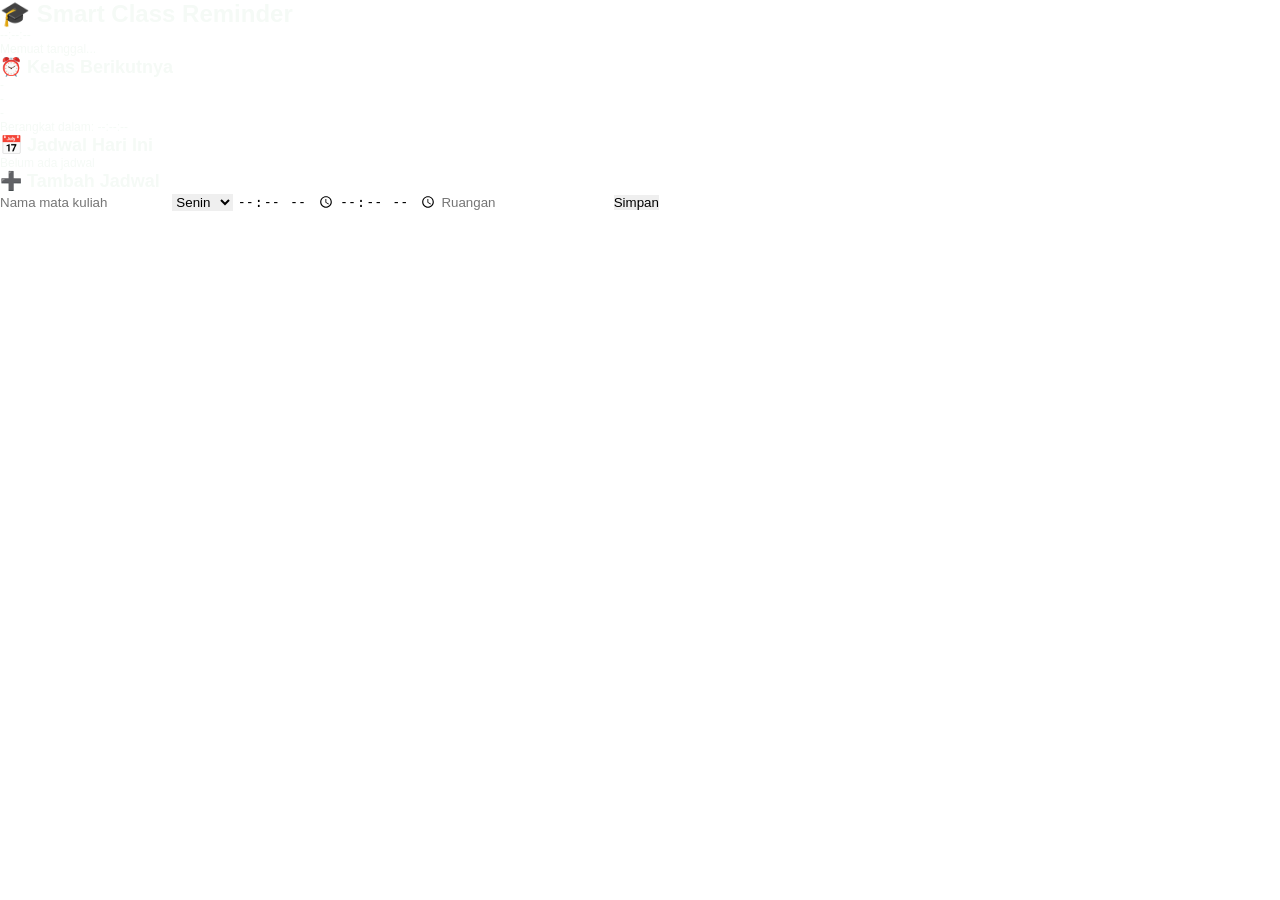
<file: Index.html>
<!DOCTYPE html>
<html lang="id">
<head>
    <meta charset="UTF-8">
    <meta name="viewport" content="width=device-width, initial-scale=1.0">
    <title>Smart Class Reminder</title>
    <link rel="stylesheet" href="style.css">
</head>
<body>

    <!-- Header: Jam & Tanggal -->
    <div class="header">
        <h1>🎓 Smart Class Reminder</h1>
        <p id="jam">--:--:--</p>
        <p id="tanggal">Memuat tanggal...</p>
    </div>

    <!-- Kelas Berikutnya -->
    <div class="card">
        <h2>⏰ Kelas Berikutnya</h2>
        <p id="nama-matkul">-</p>
        <p id="jam-matkul">-</p>
        <p id="ruangan">-</p>
        <p>Berangkat dalam: <span id="countdown">--:--:--</span></p>
    </div>

    <!-- Jadwal Hari Ini -->
    <div class="card">
        <h2>📅 Jadwal Hari Ini</h2>
        <ul id="list-jadwal">
            <li>Belum ada jadwal</li>
        </ul>
    </div>

    <!-- Tambah Jadwal -->
    <div class="card">
        <h2>➕ Tambah Jadwal</h2>
        <input type="text" id="input-matkul" placeholder="Nama mata kuliah">
        <select id="input-hari">
            <option value="1">Senin</option>
            <option value="2">Selasa</option>
            <option value="3">Rabu</option>
            <option value="4">Kamis</option>
            <option value="5">Jumat</option>
        </select>
        <input type="time" id="input-jam-mulai">
        <input type="time" id="input-jam-selesai">
        <input type="text" id="input-ruangan" placeholder="Ruangan">
        <button onclick="tambahJadwal()">Simpan</button>
    </div>

    <script src="script.js"></script>
</body>
</html>
</file>
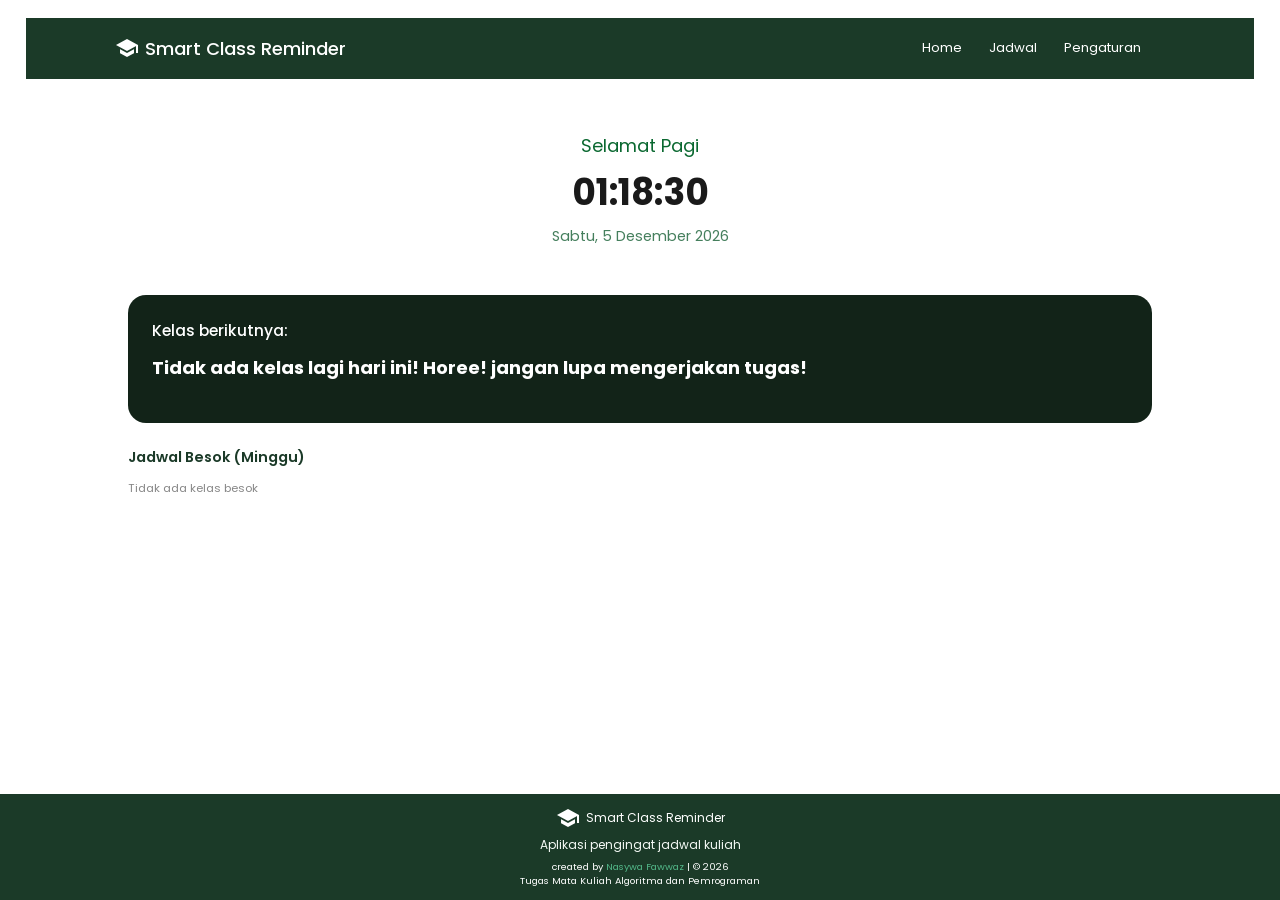
<file: index.html>
<!DOCTYPE html>
<html>
    <head>
        <meta name="viewport" content="width=device-width, initial-scale=1.0">
        <title> Smart Class Reminder </title>
        <!-- fonts -->
        <link rel="preconnect" href="https://fonts.gstatic.com" crossorigin>
        <link href="https://fonts.googleapis.com/css2?family=Poppins:wght@100;400;500;700&display=swap" rel="stylesheet">
        <link rel="preconnect" href="https://fonts.googleapis.com">
        
        <!-- icon -->
        <link href="https://fonts.googleapis.com/icon?family=Material+Icons" rel="stylesheet">   

         <link rel="stylesheet" href="style.css" />
    
        
        </head>
    <body>
        <div class="wrapper">
        <!-- Navigation bar -->
        <nav class = "nav">
            <a href="#" class="navbar-logo"> <span class="material-icons ">school</span> Smart Class Reminder </a>
        <div class="navbar">
            <a href="#" >Home</a>
            <a href="jadwal.html">Jadwal</a> 
            <a href= "pengaturan.html"> Pengaturan </a>
        </div>

        <div class="navbar-icons">
            <a href="#" > <span class="material-icons burger-icons">menu</span> </a>
        </div>
        </nav>
        <!-- Navigation bar selesai -->
        
        <div class="content">
        <!-- content 1 -->
        <!-- hero section -->
        <div class="hero-section">
         <div class="greeting" id="greeting"> Selamat Pagi!</div>
         <div class="jam" id="jam">  
         00:00:00 </div>
         <div class="tanggal" id="tanggal"> 
         00-00-0000 </div>
        </div>
        <!-- hero section selesai -->
        <!-- bagian jadwal mulai -->
        <div class="jadwal-next">
            <h2 class="kelas-berikutnya"> Kelas berikutnya: </h2>
            <div class="jadwal-kelas">
                <p class="nama-matkul" id="nama-matkul"> - </p>
                <p class="jam-kelas" id="jam-kelas"> - </p>
                <p class="ruangan-kelas" id="ruangan-kelas"> - </p>
            </div>
            <div class="countdown" id="countdown">
                <p id="tulisan-berangkat">Berangkat dalam:</p>
                <p class="countdown-timer" id="countdown-timer"> 00:00:00 </p>
            </div>
            
        </div>
        <!-- bagian jadwal selesai -->
        <!-- list jadwal hari ini-->
         <div class="jadwal-hari-ini" id="jadwal-hari-ini"></div>
        <!-- jadwal hari ini selesai -->
        <!-- jadwal besok-->
        <div class="jadwal-besok-wrap" id="jadwal-besok"></div>
        <!-- jadwal besok selesai -->
         </div>
        <!-- content 1 selesai -->

        <!-- footer -->
        <footer>
    <div class="footer">
        <div class="footer-logo"> 
            <span class="material-icons">school</span> 
            Smart Class Reminder 
        </div>   
        <div class="footer-description">
            <p>Aplikasi pengingat jadwal kuliah</p>
        </div>
        <div class="footer-created">
            <p>created by <a href="#">Nasywa Fawwaz</a> | &copy; 2026</p>
            <p>Tugas Mata Kuliah Algoritma dan Pemrograman</p>
        </div>
    </div>
        </footer>
        <!-- footer selesai -->
        </div>
        <!-- javascript -->
            <script src="script.js" ></script>
        </div>
    </body>
</html>
</file>
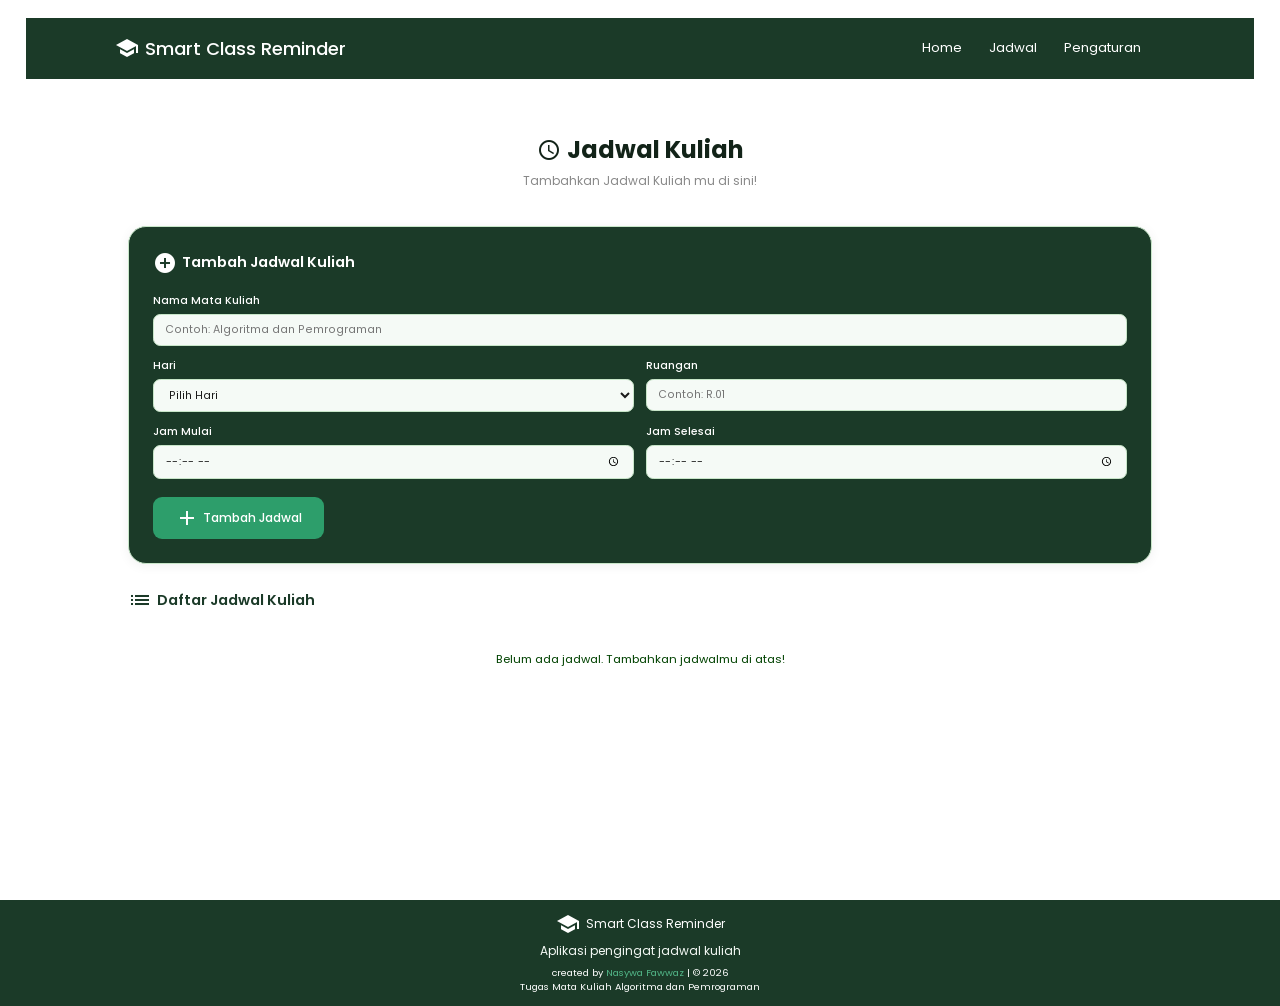
<file: jadwal.html>
<!DOCTYPE html>
<html>
    <head>
        <meta name="viewport" content="width=device-width, initial-scale=1.0">
        <title> Smart Class Reminder </title>
        <!-- fonts -->
        <link rel="preconnect" href="https://fonts.gstatic.com" crossorigin>
        <link href="https://fonts.googleapis.com/css2?family=Poppins:wght@100;400;500;700&display=swap" rel="stylesheet">
        <link rel="preconnect" href="https://fonts.googleapis.com">
        
        <!-- icon -->
        <link href="https://fonts.googleapis.com/icon?family=Material+Icons" rel="stylesheet">   

         <link rel="stylesheet" href="style.css" />
    
        
        </head>
    <body>
        <div class="wrapper">
        <!-- Navigation bar -->
        <nav class = "nav">
            <a href="#" class="navbar-logo"> <span class="material-icons ">school</span> Smart Class Reminder </a>
        <div class="navbar">
            <a href="index.html" >Home</a>
            <a href="jadwal.html">Jadwal</a> 
            <a href= "pengaturan.html"> Pengaturan </a>
        </div>

        <div class="navbar-icons">
            <a href="#" > <span class="material-icons burger-icons">menu</span> </a>
        </div>
        </nav>
        <!-- Navigation bar selesai -->
        
        <!-- content 1 -->
        <div class="content">
            <!--header  -->
            <div class ="page-header">
                <h1 class="page-title">
                    <span class="material-icons">schedule</span>
                    Jadwal Kuliah
                </h1>
                <p class="page-sub">Tambahkan Jadwal Kuliah mu di sini!</p>
            </div>
            <!-- buattambah jadwal-->
            <div class="form-card">
                <h2 class="form-judul">
                    <span class="material-icons">add_circle</span>
                    Tambah Jadwal Kuliah
                </h2>
                <div class="form-grid">
                    <div class="form-group full">
                        <label for="input-matkul">Nama Mata Kuliah</label>
                        <input type="text" id="input-matkul" placeholder="Contoh: Algoritma dan Pemrograman"/>
                    </div>
                    <div class="form-group">
                        <label for="input-hari">Hari</label>
                        <select id="input-hari">
                            <option value="">Pilih Hari</option>
                            <option value="0">Minggu</option>
                            <option value="1">Senin</option>
                            <option value="2">Selasa</option>
                            <option value="3">Rabu</option>
                            <option value="4">Kamis</option>
                            <option value="5">Jumat</option>
                            <option value="6">Sabtu</option>
                        </select>
                    </div>
                    <div class="form-group">
                        <label for="input-ruangan">Ruangan</label>
                        <input type="text" id="input-ruangan" placeholder="Contoh: R.01"/>
                    </div>
                    <div class="form-group">
                        <label for="input-jam-mulai">Jam Mulai</label>
                        <input type="time" id="input-jam-mulai" />
                    </div>
                    <div class="form-group">
                        <label for ="input-jam-selesai">Jam Selesai</label>
                        <input type="time" id="input-jam-selesai"/>
                    </div>
                </div>
                <div id="form-error" class="form-error" style = "display:none;"></div> 
            <button class="tombol-tambah" id="tombol-tambah">
                <span class="material-icons">add</span>
                Tambah Jadwal 
            </button>
            </div>

            <!--notif ninung ninung-->
            <div class="toast" id="toast"></div>

            <!-- list jadwalll-->
             <div class="list-section">
                <h2 class="list-judul">
                    <span class="material-icons">list</span>
                    Daftar Jadwal Kuliah
                </h2>
                <div id="list-jadwal">
                    
                </div>
             </div>
            </div>
        </div>
        <!-- content 1 selesai -->

        </div>
        <!-- footer -->
        <footer>
    <div class="footer">
        <div class="footer-logo"> 
            <span class="material-icons">school</span> 
            Smart Class Reminder 
        </div>   
        <div class="footer-description">
            <p>Aplikasi pengingat jadwal kuliah</p>
        </div>
        <div class="footer-created">
            <p>created by <a href="#">Nasywa Fawwaz</a> | &copy; 2026</p>
            <p>Tugas Mata Kuliah Algoritma dan Pemrograman</p>
        </div>
    </div>
        </footer>
        <!-- footer selesai -->
        </div>
        <!-- javascript -->
            <script src="jadwal.js" ></script>
    </body>
</html>
</file>
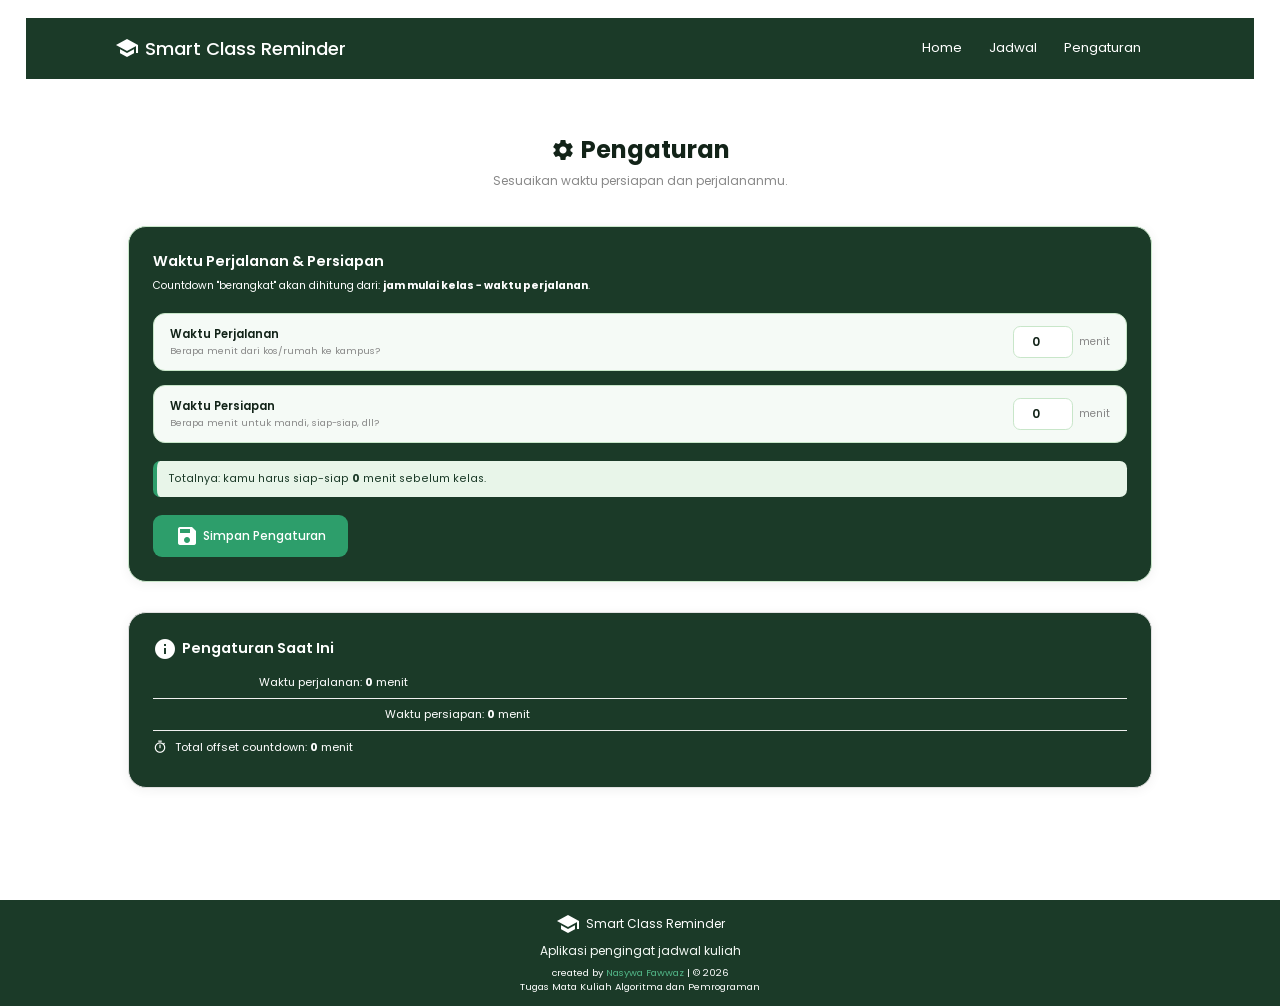
<file: pengaturan.html>
<!DOCTYPE html>
<html>
    <head>
        <meta name="viewport" content="width=device-width, initial-scale=1.0">
        <title> Smart Class Reminder </title>
        <!-- fonts -->
        <link rel="preconnect" href="https://fonts.gstatic.com" crossorigin>
        <link href="https://fonts.googleapis.com/css2?family=Poppins:wght@100;400;500;700&display=swap" rel="stylesheet">
        <link rel="preconnect" href="https://fonts.googleapis.com">
        
        <!-- icon -->
        <link href="https://fonts.googleapis.com/icon?family=Material+Icons" rel="stylesheet">   

         <link rel="stylesheet" href="style.css" />
    
        
        </head>
    <body>
        <!-- Navigation bar -->
        <div class="wrapper">
        <nav class = "nav">
            <a href="#" class="navbar-logo"> <span class="material-icons ">school</span> Smart Class Reminder </a>
        <div class="navbar">
            <a href="index.html" >Home</a>
            <a href="jadwal.html">Jadwal</a> 
            <a href= "pengaturan.html"> Pengaturan </a>
        </div>

        <div class="navbar-icons">
            <a href="#" > <span class="material-icons burger-icons">menu</span> </a>
        </div>
        </nav>
        <!-- Navigation bar selesai -->
        
        <!-- content 1 -->
        <!-- Header -->
            <div class="page-header">
                <h1 class="page-title">
                    <span class="material-icons">settings</span> Pengaturan
                </h1>
                <p class="page-sub">Sesuaikan waktu persiapan dan perjalananmu.</p>
            </div>
 
            <!-- Card Pengaturan Waktu -->
            <div class="sett-card">
                <h2 class="sett-judul">
                Waktu Perjalanan & Persiapan
                </h2>
                <p class="sett-desc">
                    Countdown "berangkat" akan dihitung dari: 
                    <strong>jam mulai kelas − waktu perjalanan</strong>.
                </p>
 
                <div class="sett-grid">
                    <!-- Travel Time -->
                    <div class="sett-item">
                        <div class="sett-item-info">

                            <div>
                                <p class="sett-label">Waktu Perjalanan</p>
                                <p class="sett-hint">Berapa menit dari kos/rumah ke kampus?</p>
                            </div>
                        </div>
                        <div class="sett-input-wrap">
                            <input type="number" id="input-travel" min="0" max="180" placeholder="20" />
                            <span class="sett-unit">menit</span>
                        </div>
                    </div>
 
                    <!-- Prep Time -->
                    <div class="sett-item">
                        <div class="sett-item-info">

                            <div>
                                <p class="sett-label">Waktu Persiapan</p>
                                <p class="sett-hint">Berapa menit untuk mandi, siap-siap, dll?</p>
                            </div>
                        </div>
                        <div class="sett-input-wrap">
                            <input type="number" id="input-prep" min="0" max="180" placeholder="30" />
                            <span class="sett-unit">menit</span>
                        </div>
                    </div>
                </div>
 
                <!-- Preview -->
                <div class="sett-preview" id="sett-preview">
                    Totalnya: kamu harus siap-siap <strong id="preview-total">50</strong> menit sebelum kelas.
                </div>
 
                <button class="btn-simpan" id="btn-simpan">
                    <span class="material-icons">save</span> Simpan Pengaturan
                </button>
            </div>
 
            <!-- Card Info Saat Ini -->
            <div class="sett-card sett-info-card">
                <h2 class="sett-judul">
                    <span class="material-icons">info</span> Pengaturan Saat Ini
                </h2>
                <div class="info-row">
                    <span class="material-icons info-icon">commute</span>
                    <p>Waktu perjalanan: <strong id="info-travel">-</strong> menit</p>
                </div>
                <div class="info-row">
                    <span class="material-icons info-icon">self_improvement</span>
                    <p>Waktu persiapan: <strong id="info-prep">-</strong> menit</p>
                </div>
                <div class="info-row">
                    <span class="material-icons info-icon">timer</span>
                    <p>Total offset countdown: <strong id="info-total">-</strong> menit</p>
                </div>
            </div>
 
        </div>
 
        <!-- Toast -->
        <div class="toast" id="toast"></div>
        <!-- content 1 selesai -->

        <!-- footer -->
        <footer>
    <div class="footer">
        <div class="footer-logo"> 
            <span class="material-icons">school</span> 
            Smart Class Reminder 
        </div>   
        <div class="footer-description">
            <p>Aplikasi pengingat jadwal kuliah</p>
        </div>
        <div class="footer-created">
            <p>created by <a href="#">Nasywa Fawwaz</a> | &copy; 2026</p>
            <p>Tugas Mata Kuliah Algoritma dan Pemrograman</p>
        </div>
    </div>
        </footer>
        <!-- footer selesai -->
        </div>
        <!-- javascript -->
            <script src="pengaturan.js" ></script>
    </body>
</html>
</file>
<file: style.css>
*,
html {
    margin:0;
    padding:0;
    box-sizing :border-box;
    outline: none;
    border: none;
    text-decoration: none;
}

body {
    font-family: 'poppins', sans-serif;
    color : #f5faf6;
    min-height: 100vh;
    display: flex;
    flex-direction: column;
  
}
.wrapper {
    display: flex;
    flex-direction: column;
    min-height: 100vh;
}

/* Navigation Bar */
.nav {
    display: flex;
    justify-content: space-between;
    align-items : center;
    background-color : #1b3a28;
    padding : 1.4rem 7%;
    position: fixed;
    top : 2%;
    left : 2%;
    right: 2%;
}

.nav .navbar-logo {
    color : white;
    font-size : 1.5rem;
    font-weight : 500;
}

.nav .navbar {
    margin-left: auto;
}

.nav .navbar a {
    content : "";
    color: #fff;
    display: inline-block;
    font-size: 1.1rem;
    margin : 0 1rem;
}

.navbar-logo {
    display: flex;
    align-items: center;
    gap: 0.5rem;
}

.nav .navbar a:hover {
    color : #52b788;
    transition : 0.3s;
}

.nav .navbar-icons a {
    color : white;
    margin : 0 0.5rem; 
}

.nav .navbar-icons a :hover {
    color : #52b788;
    transition : 0.3s;
}

.burger-icons {
    display : none;
}

.content{
    flex: 1;
}
/* Hero Section */

.hero-section {
    display : flex;
    flex-direction : column;
    justify-content : flex-start;
    align-items : center;
    min-height : 60vh;
    padding-top: 5rem;
}

.greeting {
    font-size : 1.5rem;
    color : #0a6830;
    margin-top : 4rem;
}

.jam {
    font-size : 3rem;
    font-weight: bold;
    color : #1a1a1a;
    margin-top : 0.5rem;
}

.tanggal {
    font-size : 1.2rem;
    color : #457f5d;
    margin-top : 0.5rem;
}

/*Jadwal Section */
.jadwal-next {
    background-color :#122318;
    color: #f5faf6;
    padding : 2rem;
    justify-content : flex-start;
    align-items : center;
    width: 80%;
    margin: 2rem auto;
    border-radius: 1.5rem;
    margin-top: 2rem;
}

.kelas-berikutnya{
    font-size: 1.3rem;
    font-weight: 500;
    color: #fff;
    margin-bottom: 1rem;
}

.nama-matkul{
    font-size: 1.5rem;
    font-weight: 700;
    color: #fff;
    margin-bottom: 0.5rem;
}

.jam-kelas{
    font-size: 1rem;
    color: #edf7f1;
    margin-bottom: 0.3rem;
}

.ruangan-kelas{
    font-size: 1rem;
    color: #edf7f1;
    margin-bottom: 1.5rem;
}

.countdown{
    border-top: 0.1rem solid rgba(255,255,255,0.3);
    padding-top: 1rem;
    display: flex;
    align-items: center;
    justify-content: space-between;
}

.countdown p{
    font-size: 1rem;
    color: #edf7f1;
}

.countdown-timer{
    font-size: 2rem;
    font-weight: 700;
    color: #fff;
}

.countdown-timer.oranye { color: #ffb347; }
.countdown-timer.merah  { color: #ff4d4d; }

.jadwal-hari-ini,
.jadwal-besok-wrap {
    width: 80%;
    margin: 1rem auto;
}

/* Tombol Matikan Alarm */
#btn-matikan-alarm {
    display: flex;
    align-items: center;
    gap: 0.4rem;
    margin-top: 1rem;
    width: 100%;
    justify-content: center;
    padding: 0.65rem 1.2rem;
    background-color: #ff4d4d;
    color: #fff;
    font-family: 'Poppins', sans-serif;
    font-size: 0.95rem;
    font-weight: 500;
    border-radius: 0.75rem;
    cursor: pointer;
    border: none;
    animation: pulseAlarm 1.2s ease-in-out infinite;
    transition: background-color 0.2s, transform 0.1s;
}
 
#btn-matikan-alarm:hover  { background-color: #cc0000; }
#btn-matikan-alarm:active { transform: scale(0.97); animation: none; }
 
@keyframes pulseAlarm {
    0%   { box-shadow: 0 0 0 0 rgba(255, 77, 77, 0.6); }
    70%  { box-shadow: 0 0 0 10px rgba(255, 77, 77, 0); }
    100% { box-shadow: 0 0 0 0 rgba(255, 77, 77, 0); }
}

/* Jadwal*/
.sub-judul {
    font-size: 1.2rem;
    font-weight: 600;
    color: #1b3a28;
    margin-bottom: 1rem;
    margin-top: 0.5rem;
}

.kosong-text{
    color:#888888;
    font-size: 0.95rem;
    margin-bottom: 1rem;
}

.jadwal-item{
    background-color: #c8e6c9;
    padding: 1rem 1.3rem;
    border-radius: 1rem;
    margin-bottom:0.8rem;
    transition : 0.3s;
}

.jadwal-item.item-selesai {
    box-shadow: 0 2px 10px rgba(0,0,0,0.08);
}

.jadwal-item.item-besok{
    border-left: 4px solid #52b788;
}
.jadwal-item .matkul{
    font-size: 1.2rem;
    font-weight: 600;
    color: #122318;
    margin-bottom: 0.3rem;
}

.jadwal-item .detail{
    font-size : 0.95rem;
    color: #001a0a;
    margin-bottom: 0.4rem;
}

.jadwal-item .status{
    margin-top: 0.5rem;
    font-size: 0.9 rem;
    font-weight: 500;
}

.status-selesai    { color: #250000; }
.status-berlangsung{ color: #2d9e6b; }
.status-akan       { color: #3a7bd5; }

/*pengaturan */
/* bagian header*/
.page-header {
    display : flex;
    flex-direction : column;
    justify-content : flex-start;
    align-items : center;
    text-align: center;
    padding: 11rem 7% 2rem 7%;
}
 
.page-title {
    font-size: 2rem;
    font-weight: 700;
    color: #122318;
    display: flex;
    align-items: center;
    justify-content: center;
    gap: 0.5rem;
}
 
.page-sub {
    font-size: 1rem;
    color: #888;
    margin-top: 0.4rem;
}

.form-card {
    background: #1b3a28;
    border: 1px solid #c8e6c9;
    border-radius: 1.5rem;
    padding: 2rem;
    width: 80%;
    margin: 1rem auto 2rem auto;
    box-shadow: 0 2px 12px rgba(0,0,0,0.06);
}
 
.form-judul {
    font-size: 1.2rem;
    font-weight: 600;
    color: #ffffff;
    display: flex;
    align-items: center;
    gap: 0.4rem;
    margin-bottom: 1.5rem;
}
 
.form-grid {
    display: grid;
    grid-template-columns: 1fr 1fr;
    gap: 1rem;
}
 
.form-group {
    display: flex;
    flex-direction: column;
    gap: 0.4rem;
}
 
.form-group.full {
    grid-column: 1 / -1;
}
 
.form-group label {
    font-size: 0.88rem;
    font-weight: 500;
    color: #ffffff;
}
 
.form-group input,
.form-group select {
    padding: 0.6rem 0.9rem;
    border: 1.5px solid #c8e6c9;
    border-radius: 0.6rem;
    font-family: 'Poppins', sans-serif;
    font-size: 0.9rem;
    color: #1a1a1a;
    background: #f5faf6;
    transition: border-color 0.2s;
}
 
.form-group input:focus,
.form-group select:focus {
    border-color: #2d9e6b;
    background: #fff;
    outline: none;
}
 
.form-error {
    color: #e53935;
    font-size: 0.85rem;
    margin-top: 0.5rem;
    padding: 0.5rem 0.8rem;
    background: #fff3f3;
    border-radius: 0.5rem;
    border-left: 3px solid #e53935;
}
 
.tombol-tambah {
    margin-top: 1.5rem;
    background-color: #2d9e6b;
    color: #fff;
    font-family: 'Poppins', sans-serif;
    font-size: 1rem;
    font-weight: 500;
    padding: 0.75rem 1.8rem;
    border-radius: 0.75rem;
    cursor: pointer;
    display: flex;
    align-items: center;
    gap: 0.4rem;
    transition: background-color 0.2s, transform 0.1s;
}
 
.tombol-tambah:hover {
    background-color: #2d9e6b;
}
 
.tombol-tambah:active {
    transform: scale(0.97);
}
 
.toast {
    position: fixed;
    bottom: 2rem;
    left: 50%;
    transform: translateX(-50%) translateY(4rem);
    background: #1b3a28;
    color: #fff;
    padding: 0.75rem 1.5rem;
    border-radius: 2rem;
    font-size: 0.9rem;
    opacity: 0;
    transition: all 0.3s ease;
    z-index: 9999;
    pointer-events: none;
}
 
.toast.show {
    opacity: 1;
    transform: translateX(-50%) translateY(0);
}
 
/*jadwall*/
.list-section {
    width: 80%;
    margin: 0 auto 3rem auto;
}
 
.list-judul {
    font-size: 1.2rem;
    font-weight: 600;
    color: #1b3a28;
    display: flex;
    align-items: center;
    gap: 0.4rem;
    margin-bottom: 1.2rem;
}
 
/* Per-hari group */
.hari-group {
    margin-bottom: 1.5rem;
}
 
.hari-label {
    font-size: 0.85rem;
    font-weight: 600;
    text-transform: uppercase;
    letter-spacing: 0.08em;
    color: #2d9e6b;
    margin-bottom: 0.6rem;
    padding-left: 0.2rem;
}
 
/* Item jadwal di halaman jadwal */
.jadwal-row {
    background: #fff;
    border: 1px solid #c8e6c9;
    border-left: 4px solid #52b788;
    border-radius: 1rem;
    padding: 1rem 1.3rem;
    margin-bottom: 0.6rem;
    display: flex;
    align-items: center;
    justify-content: space-between;
    gap: 1rem;
    transition: box-shadow 0.2s;
}
 
.jadwal-row:hover {
    box-shadow: 0 2px 10px rgba(0,0,0,0.07);
}
 
.jadwal-row-info .matkul {
    font-size: 1rem;
    font-weight: 600;
    color: #122318;
    margin-bottom: 0.2rem;
}
 
.jadwal-row-info .detail {
    font-size: 0.85rem;
    color: #888;
}
 
.tombol-hapus {
    background: none;
    color: #e53935;
    cursor: pointer;
    font-family: 'Poppins', sans-serif;
    font-size: 0.85rem;
    font-weight: 500;
    padding: 0.4rem 0.9rem;
    border-radius: 0.5rem;
    border: 1.5px solid #e53935;
    display: flex;
    align-items: center;
    gap: 0.3rem;
    transition: background 0.2s, color 0.2s;
    flex-shrink: 0;
}
 
.tombol-hapus:hover {
    background: #e53935;
    color: #fff;
}
 
/* Kosong */
.jadwal-kosong {
    text-align: center;
    color: #014201;
    font-size: 0.95rem;
    padding: 2rem 0;
}
 
/* nav-active */
.nav-active {
    color: #52b788 !important;
    font-weight: 600;
}

/*pengaturan*/
/*setingan buat card*/
.sett-card {
    background: #1b3a28;
    border: 1px solid #c8e6c9;
    border-radius: 1.5rem;
    padding: 2rem;
    width: 80%;
    margin: 1rem auto 1.5rem auto;
    box-shadow: 0 2px 12px rgba(0,0,0,0.06);
}
 
.sett-judul {
    font-size: 1.2rem;
    font-weight: 600;
    color: #ffffff;
    display: flex;
    align-items: center;
    gap: 0.4rem;
    margin-bottom: 0.5rem;
}
 
.sett-desc {
    font-size: 0.88rem;
    color: #ffffff;
    margin-bottom: 1.5rem;
    line-height: 1.6;
}
 
/*setingan item*/
.sett-grid {
    display: flex;
    flex-direction: column;
    gap: 1.2rem;
    margin-bottom: 1.5rem;
}
 
.sett-item {
    display: flex;
    align-items: center;
    justify-content: space-between;
    gap: 1rem;
    background: #f5faf6;
    border: 1px solid #c8e6c9;
    border-radius: 1rem;
    padding: 1rem 1.3rem;
}
 
.sett-item-info {
    display: flex;
    align-items: center;
    gap: 0.8rem;
}
 
.sett-icon {
    color: #2d9e6b;
    font-size: 1.8rem !important;
}
 
.sett-label {
    font-size: 0.95rem;
    font-weight: 600;
    color: #122318;
}
 
.sett-hint {
    font-size: 0.8rem;
    color: #888;
    margin-top: 0.1rem;
}
 
.sett-input-wrap {
    display: flex;
    align-items: center;
    gap: 0.5rem;
    flex-shrink: 0;
}
 
.sett-input-wrap input {
    width: 5rem;
    padding: 0.5rem 0.7rem;
    border: 1.5px solid #c8e6c9;
    border-radius: 0.6rem;
    font-family: 'Poppins', sans-serif;
    font-size: 1rem;
    font-weight: 600;
    color: #122318;
    background: #fff;
    text-align: center;
    transition: border-color 0.2s;
}
 
.sett-input-wrap input:focus {
    border-color: #2d9e6b;
    outline: none;
}
 
.sett-unit {
    font-size: 0.88rem;
    color: #888;
}
 
/*preview*/
.sett-preview {
    background: #e8f5e9;
    border-left: 4px solid #2d9e6b;
    border-radius: 0.6rem;
    padding: 0.8rem 1rem;
    font-size: 0.9rem;
    color: #1b3a28;
    margin-bottom: 1.5rem;
}
 
/*Tombol simpan*/
.btn-simpan {
    background-color: #2d9e6b;
    color: #fff;
    font-family: 'Poppins', sans-serif;
    font-size: 1rem;
    font-weight: 500;
    padding: 0.75rem 1.8rem;
    border-radius: 0.75rem;
    cursor: pointer;
    display: flex;
    align-items: center;
    gap: 0.4rem;
    transition: background-color 0.2s, transform 0.1s;
}
 
.btn-simpan:hover  { background-color: #2d9e6b; }
.btn-simpan:active { transform: scale(0.97); }
 
/*INFO CARD*/
.sett-info-card {
    border-color: #e0e0e0;
}
 
.info-row {
    display: flex;
    align-items: center;
    gap: 0.7rem;
    padding: 0.6rem 0;
    border-bottom: 1px solid #f0f0f0;
    font-size: 0.92rem;
    color: #ffffff;
}
 
.info-row:last-child { border-bottom: none; }
 
.info-icon {
    color: #ffffff;
    font-size: 1.2rem !important;
}

/*footer*/
.footer {
    background-color: #1b3a28;
    text-align : center;
    padding : 1rem 0;
    margin-top: auto;
    display: flex;
    flex-direction: column;
    align-items: center;
    gap: 0.5rem;
}

.footer .footer-logo{
    color :#fff;
    font-size :1rem;
    display: flex;
}

.footer .footer-logo {
    font-size: 1rem;
    color: #fff;
    display: flex;
    align-items: center;
    gap: 0.5rem;
}

.footer .footer-created{
    font-size: 0.8rem;
    color: #fff;
}

.footer .footer-created a {
    color : #52b788;
}

/* media queries */

/* laptop */
@media (max-width : 1366px) {
   html{
        font-size : 75%;
    }
   }
/* tablet */
@media (max-width : 768px) {
   html{
        font-size : 62.5%;
    }
    .burger-icons {
    display : inline-block;
    }
    .nav .navbar{
        position: absolute;
        top : 100%;
        right : -100%;
        background-color : #1b3a28;
        width: 30rem;
        height : 100vh;
        transition : 0.3s;
        padding-right : 3rem;
    }
    .nav .navbar.active {
        right : 0;
    }

    .nav .navbar a {
        color : white;
        display : block;
        margin : 1.5rem;
        padding: 0.5rem;
        font-size: 2rem;

    }
    .nav .navbar a::after {
        transform-origin : 0 0;   
    }
    .nav .navbar a::after {
        content: "";
        display : block;
        padding-bottom : 0.5rem;
        border-bottom : 0.1rem solid #52b788;
        transform : scaleX(0); 
    }
    .nav .navbar a:hover::after {
        transform : scaleX(1);
        transition : 0.3s;
    }
   }
    .hero-section {
        min-height: auto; 
        padding-top: 7rem;
        padding-bottom: 2rem;
    }

/* hp */
@media (max-width : 450px) {
   html{
        font-size : 55%;
    }
   }
   .hero-section {
        min-height: auto; 
        padding-top: 7rem;
        padding-bottom: 2rem;
    }
</file>
